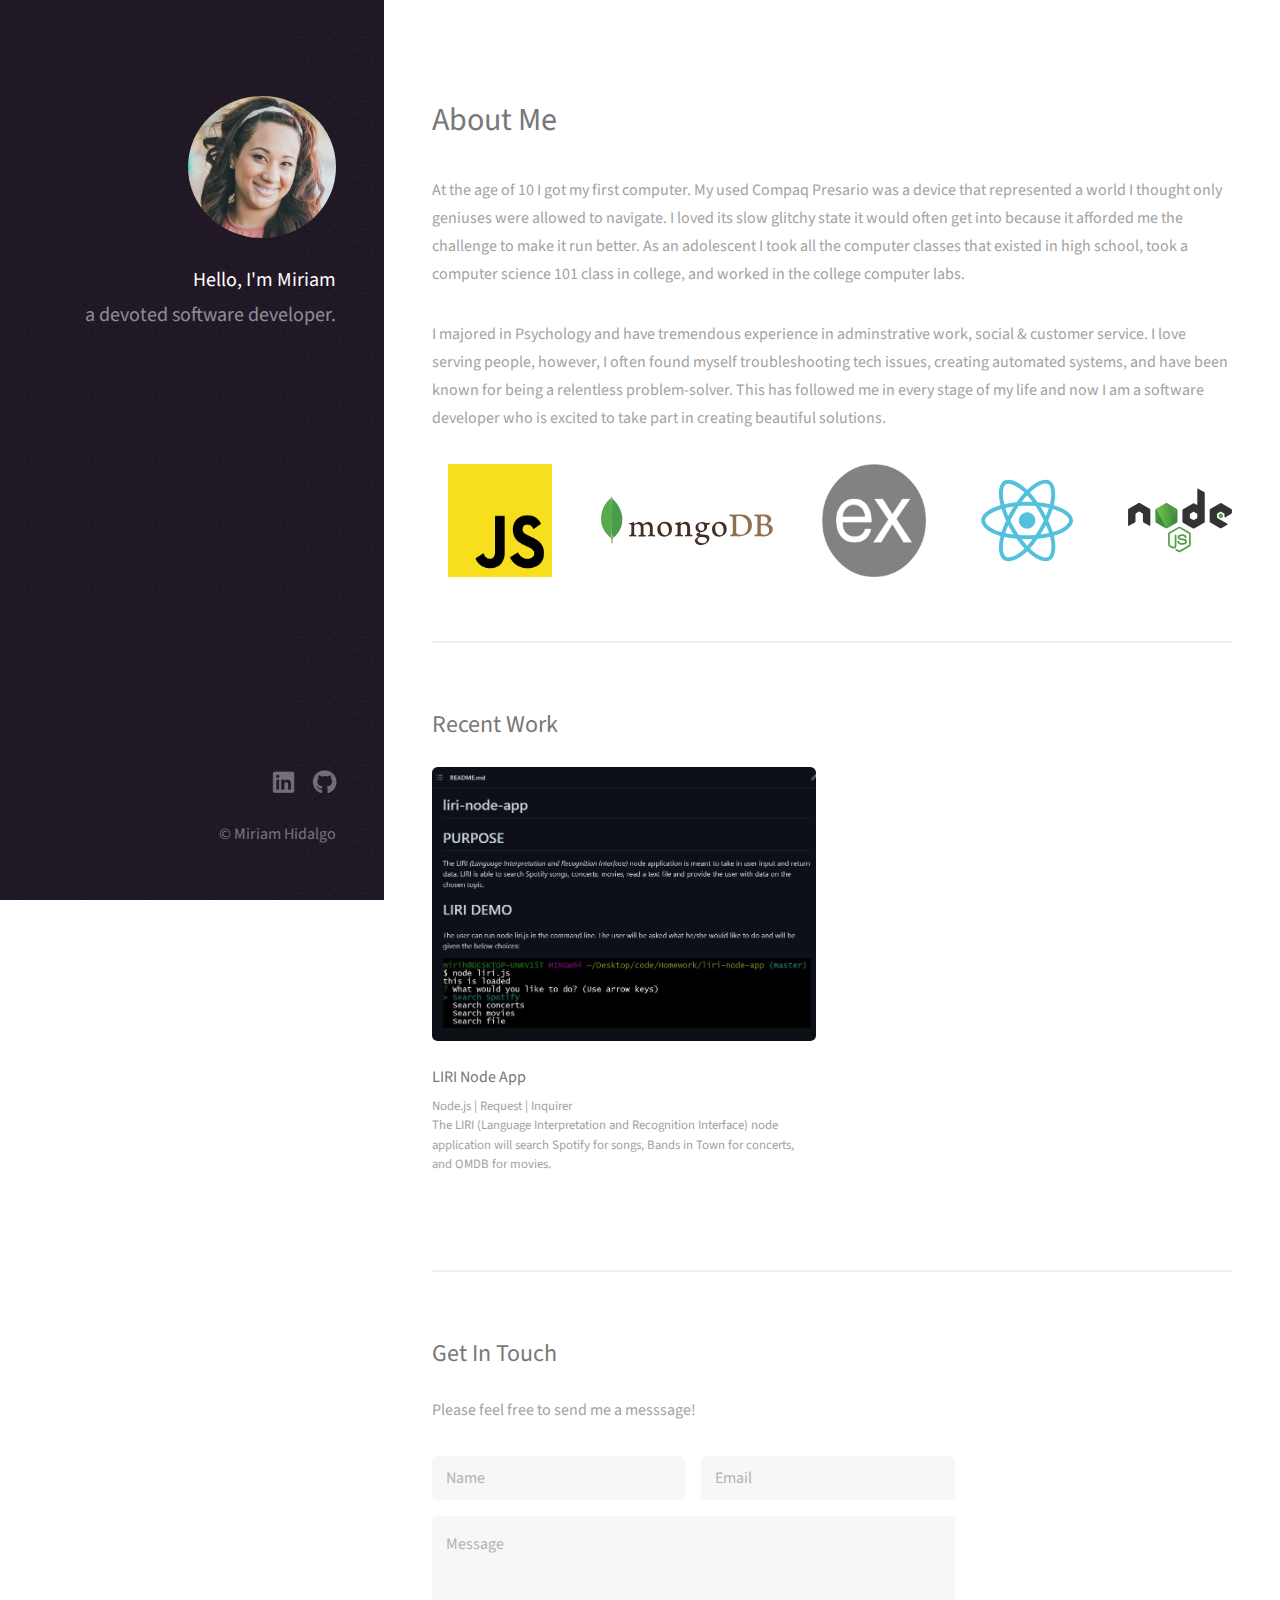
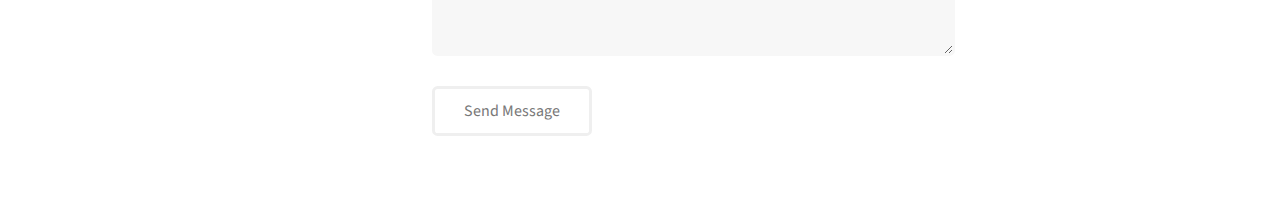
<file: index.html>
<!DOCTYPE html>
<html>
  <head>
    <title>Miriam Hidalgo</title>
    <meta charset="utf-8" />
    <meta
      name="viewport"
      content="width=device-width, initial-scale=1, user-scalable=no"
    />
    <link rel="stylesheet" href="assets/css/main.css" />
    <link
      rel="apple-touch-icon"
      sizes="180x180"
      href="/favicon_io/apple-touch-icon.png"
    />
    <link
      rel="icon"
      type="image/png"
      sizes="32x32"
      href="/favicon_io/favicon-32x32.png"
    />
    <link
      rel="icon"
      type="image/png"
      sizes="16x16"
      href="/favicon_io/favicon-16x16.png"
    />
    <link rel="manifest" href="/favicon_io/site.webmanifest" />
  </head>
  <body class="is-preload">
    <!-- Header -->
    <header id="header">
      <div class="inner">
        <a href="./index.html" class="image avatar"
          ><img
            src="images/Professional.jpg"
            alt="professional image of Miriam Hidalgo"
        /></a>
        <h1><strong>Hello, I'm Miriam</strong></h1>
        <h1>a devoted software developer.</h1>
      </div>
    </header>

    <!-- Main -->
    <div id="main">
      <!-- One -->
      <section id="one">
        <header class="major">
          <h2>About Me</h2>
        </header>

        <p>
          At the age of 10 I got my first computer. My used Compaq Presario was
          a device that represented a world I thought only geniuses were allowed
          to navigate. I loved its slow glitchy state it would often get into
          because it afforded me the challenge to make it run better. As an
          adolescent I took all the computer classes that existed in high
          school, took a computer science 101 class in college, and worked in
          the college computer labs.
        </p>

        <p>
          I majored in Psychology and have tremendous experience in
          adminstrative work, social & customer service. I love serving people,
          however, I often found myself troubleshooting tech issues, creating
          automated systems, and have been known for being a relentless
          problem-solver. This has followed me in every stage of my life and now
          I am a software developer who is excited to take part in creating
          beautiful solutions.
        </p>

        <ul class="logo row">
          <li class="logo-item jsIcon col-2">
            <img
              src="./images/javascript-736400_1280.png"
              alt="Javascript logo"
            />
          </li>
          <li class="logo-item mongoIcon col-3">
            <img src="./images/mongodb-seeklogo.com.svg" alt="MongoDB logo" />
          </li>
          <li class="logo-item expressIcon col-2">
            <img src="./images/express_logo.png" alt="Express logo" />
          </li>
          <li class="logo-item reactIcon col-2">
            <img src="./images/react-seeklogo.com.svg" alt="React logo" />
          </li>
          <li class="logo-item nodeIcon col-2">
            <img src="./images/nodejs-seeklogo.com.svg" alt="Node js logo" />
          </li>
        </ul>

        <!-- <ul class="actions">
							<li><a href="#" class="button">Learn More</a></li>
						</ul> -->
      </section>

      <!-- Two -->
      <section id="two">
        <h2>Recent Work</h2>
        <!-- maintenance sign -->
        <!-- <div class="maintenance">
          <img
            class="maintenance--item"
            src="./images/icons8-engineering-64.png"
            alt="maintenance gear image"
          />
          <h1 class="maintenance--item">Under Maintenance</h1>
        </div> -->

        <div class="row">
          <!-- ecommerce-site -->
          <!-- <article class="col-6 col-12-xsmall work-item">
            <a
              href="https://ecommerce-customer-site.herokuapp.com/"
              target="_blank"
              class="image fit thumb"
              ><img
                src="images/thumbs/01-eCommerce-Site.jpg"
                alt="eCommerce web app"
            /></a>
            <a
              href="https://ecommerce-customer-site.herokuapp.com/"
              target="_blank"
            >
              <h3>eCommerce Site</h3>
            </a>
            <p>React.js | Bootstrap | Node.js | Server.js</p>
            <p>
              React application displaying Login, Dashboard, Customers, and
              Shopping Cart components
            </p>
          </article> -->

          <!-- cNet Scraper -->
          <!-- <article class="col-6 col-12-xsmall work-item">
            <a
              href="https://shielded-cliffs-45545.herokuapp.com/"
              target="_blank"
              class="image fit thumb"
              ><img
                src="images/thumbs/02-cNet-Scraper.jpg"
                alt="cNet Scraper web app"
            /></a>
            <a
              href="https://shielded-cliffs-45545.herokuapp.com/"
              target="_blank"
            >
              <h3>cNet Scraper</h3>
            </a>
            <p>
              HTML | CSS | Bootstrap | jQuery | Express |Mongoose | Cheerio |
              axios
            </p>
            <p>
              An application that lets users view and leave comments on the
              latest news scraped from cnet.com.
            </p>
          </article> -->

          <!-- liri-node-app -->
          <article class="col-6 col-12-xsmall work-item">
            <a
              href="https://github.com/miriam-hidalgo/liri-node-app"
              target="_blank"
              class="image fit thumb"
              ><img
                src="images/thumbs/05-LIRI-Node-App.jpg"
                alt="LIRI Node App"
            /></a>
            <a
              href="https://github.com/miriam-hidalgo/liri-node-app"
              target="_blank"
            >
              <h3>LIRI Node App</h3>
            </a>
            <p>Node.js | Request | Inquirer</p>
            <p>
              The LIRI (Language Interpretation and Recognition Interface) node
              application will search Spotify for songs, Bands in Town for
              concerts, and OMDB for movies.
            </p>
          </article>

          <!-- FriendFinder -->
          <!-- <article class="col-6 col-12-xsmall work-item">
            <a
              href="https://powerful-cove-15262.herokuapp.com/"
              target="_blank"
              class="image fit thumb"
              ><img
                src="images/thumbs/03-Friend-Finder.jpg"
                alt="Friend finder web app"
            /></a>
            <a
              href="https://powerful-cove-15262.herokuapp.com/"
              target="_blank"
            >
              <h3>FriendFinder</h3>
            </a>
            <p>HTML | CSS | Bootstrap | JavaScript | Express</p>
            <p>
              A compatibility-based "FriendFinder" application or dating app.
              Users will get matched withs friends or dates.
            </p>
          </article> -->

          <!-- responsive-layout-01 -->
          <!-- <article class="col-6 col-12-xsmall work-item">
            <a
              href="https://miriam-hidalgo.github.io/responsive-layout-01/"
              target="_blank"
              class="image fit thumb"
              ><img
                src="images/thumbs/responsive-layout-01.jpg"
                alt="Typical wireframe webpage layout"
            /></a>
            <a
              href="https://miriam-hidalgo.github.io/responsive-layout-01/"
              target="_blank"
            >
              <h3>Responsive Layout 01</h3>
            </a>
            <p>HTML | CSS | Media Queries</p>
            <p>
              Used a challenge Figma file to create landing page that delivers a
              mobile, tablet, desktop responsive design. Mobile first design
              that uses media queries for tablet & desktop.
            </p>
          </article> -->

          <!-- responsive-layout-02 -->
          <!-- <article class="col-6 col-12-xsmall work-item">
            <a
              href="https://miriam-hidalgo.github.io/responsive-layout-02/"
              target="_blank"
              class="image fit thumb"
              ><img
                src="images/thumbs/responsive-layout-02.jpg"
                alt="Typical wireframe webpage layout"
            /></a>
            <a
              href="https://miriam-hidalgo.github.io/responsive-layout-02/"
              target="_blank"
            >
              <h3>Responsive Layout 02</h3>
            </a>
            <p>HTML | CSS | Media Queries</p>
            <p>
              Landing page delivering a mobile, tablet, desktop responsive
              design. Mobile first design that uses media queries for tablet &
              desktop.
            </p>
          </article> -->

          <!-- Giftastic -->
          <!-- <article class="col-6 col-12-xsmall work-item">
            <a
              href="https://miriam-hidalgo.github.io/GifTastic/"
              target="_blank"
              class="image fit thumb"
              ><img
                src="images/thumbs/06-GifTastic.jpg"
                alt="GifTastic web app"
            /></a>
            <a
              href="https://miriam-hidalgo.github.io/GifTastic/"
              target="_blank"
            >
              <h3>GifTastic</h3>
            </a>
            <p>HTML | CSS | JavaScript | Giphy API | JSON</p>
            <p>
              An application that allows user to click on button(s) that display
              gifs from the GIPHY API.
            </p>
          </article> -->

          <!-- Crystal Collector unit-4-game -->
          <!-- <article class="col-6 col-12-xsmall work-item">
            <a
              href="https://miriam-hidalgo.github.io/unit-4-game/"
              target="_blank"
              class="image fit thumb"
              ><img
                src="images/thumbs/07-Crystal-Game.jpg"
                alt="Crystal Collector Game"
            /></a>
            <a
              href="https://miriam-hidalgo.github.io/unit-4-game/"
              target="_blank"
            >
              <h3>Crystal Collector Game</h3>
            </a>
            <p>HTML | CSS | JavaScript</p>
            <p>
              A game application in which the player wins if their total score
              matches the random number displayed at the beginning of the game.
            </p>
          </article> -->

          <!-- Psychic-Game -->
          <!-- <article class="col-6 col-12-xsmall work-item">
            <a
              href="https://miriam-hidalgo.github.io/Psychic-Game/"
              target="_blank"
              class="image fit thumb"
              ><img src="images/thumbs/08-Psychic-Game.jpg" alt="Psychic game"
            /></a>
            <a
              href="https://miriam-hidalgo.github.io/Psychic-Game/"
              target="_blank"
            >
              <h3>Psychic Game</h3>
            </a>
            <p>HTML | CSS | JavaScript</p>
            <p>
              A game application that randomly picks a letter, and the user has
              to guess which letter the application chose.
            </p>
          </article> -->

          <!-- TriviaGame -->
          <!-- <article class="col-6 col-12-xsmall work-item">
            <a
              href="https://miriam-hidalgo.github.io/TriviaGame/"
              target="_blank"
              class="image fit thumb"
              ><img src="images/thumbs/09-Trivia-Game.jpg" alt="Trivia game"
            /></a>
            <a
              href="https://miriam-hidalgo.github.io/TriviaGame/"
              target="_blank"
            >
              <h3>Trivia Game</h3>
            </a>
            <p>HTML | CSS | jQuery</p>
            <p>jQuery application trivia form with multiple choice options.</p>
          </article> -->

          <!-- Wireframe -->
          <!-- <article class="col-6 col-12-xsmall work-item">
            <a
              href="https://miriam-hidalgo.github.io/HW-Wireframe/"
              target="_blank"
              class="image fit thumb"
              ><img
                src="images/thumbs/10-Project-Wireframe.jpg"
                alt="Typical wireframe webpage layout"
            /></a>
            <a
              href="https://miriam-hidalgo.github.io/HW-Wireframe/"
              target="_blank"
            >
              <h3>Wireframe</h3>
            </a>
            <p>HTML | CSS</p>
            <p>
              Wireframe structure indicating where popular HTML tags are
              commonly layed out.
            </p>
          </article> -->

          <!-- burger -->
          <!-- <article class="col-6 col-12-xsmall work-item">
            <a
              href="https://miriam-hidalgo.github.io/burger/"
              target="_blank"
              class="image fit thumb"
              ><img src="images/thumbs/" alt="Burger web app"
            /></a>
            <a href="https://miriam-hidalgo.github.io/burger/" target="_blank">
              <h3>Burger</h3>
            </a>
            <p>HTML | CSS | Node.js | Handlebars.js | Express | MySQL</p>
            <p>
              Restaurant web application that lets users input the names of
              burgers they'd like to eat and interactively devour by clicking
              ‘Devour it!’ button.
            </p>
          </article> -->

          <!-- ****TEMPLATE****
          <article class="col-6 col-12-xsmall work-item">
            <a
              href="https://miriam-hidalgo.github.io/HW-Wireframe/"
              target="_blank"
              class="image fit thumb"
              ><img
                src="images/thumbs/10-Project-Wireframe.jpg"
                alt="Typical wireframe webpage layout"
            /></a>
            <a
              href="https://miriam-hidalgo.github.io/HW-Wireframe/"
              target="_blank"
            >
              <h3>Wireframe</h3>
            </a>
            <p>HTML | CSS</p>
            <p>
              Wireframe structure indicating where popular HTML tags are
              commonly layed out.
            </p>
          </article> -->

          <!-- <article class="col-6 col-12-xsmall work-item">
            <a href="images/fulls/06.jpg" class="image fit thumb"
              ><img src="images/thumbs/06.jpg" alt=""
            /></a>
            <h3>Risus ornare lacinia</h3>
            <p>Lorem ipsum dolor sit amet nisl sed nullam feugiat.</p>
          </article> -->
        </div>
        <!-- <ul class="actions">
							<li><a href="#" class="button">Full Portfolio</a></li>
						</ul> -->
      </section>

      <!-- Three -->
      <section id="three">
        <h2>Get In Touch</h2>
        <p>Please feel free to send me a messsage!</p>
        <div class="row">
          <div class="col-8 col-12-small">
            <form
              action="https://formsubmit.co/4f9e91b4c243d4fcbd17269c169abef1"
              method="POST"
            >
              <!-- Honeypot -->
              <input type="text" name="_honey" style="display: none" />

              <!-- Success Page -->
              <input
                type="hidden"
                name="_next"
                value="https://miriamhidalgo.dev/success.html"
              />

              <div class="row gtr-uniform gtr-50">
                <div class="col-6 col-12-xsmall">
                  <input
                    type="text"
                    name="name"
                    id="name"
                    placeholder="Name"
                    required
                  />
                </div>
                <div class="col-6 col-12-xsmall">
                  <input
                    type="email"
                    name="email"
                    id="email"
                    placeholder="Email"
                    required
                  />
                </div>
                <div class="col-12">
                  <textarea
                    name="message"
                    id="message"
                    placeholder="Message"
                    rows="4"
                    required
                  ></textarea>
                </div>
              </div>
              <div class="actions">
                <input type="submit" value="Send Message" />
              </div>
            </form>
          </div>
          <!-- <div class="col-4 col-12-small">
								<ul class="labeled-icons">
									<li>
										<h3 class="icon solid fa-home"><span class="label">Address</span></h3>
										1234 Somewhere Rd.<br />
										Nashville, TN 00000<br />
										United States
									</li>
									<li>
										<h3 class="icon solid fa-mobile-alt"><span class="label">Phone</span></h3>
										000-000-0000
									</li>
									<li>
										<h3 class="icon solid fa-envelope"><span class="label">Email</span></h3>
										<a href="#">hello@untitled.tld</a>
									</li>
								</ul>
							</div> -->
        </div>
      </section>
    </div>

    <!-- Footer -->
    <footer id="footer">
      <div class="inner">
        <ul class="icons">
          <li>
            <a
              href="https://www.linkedin.com/in/miriam-hidalgo/"
              target="_blank"
              class="icon brands fa-linkedin"
              ><span class="label">LinkedIn</span></a
            >
          </li>
          <li>
            <a
              href="https://github.com/miriam-hidalgo"
              target="_blank"
              class="icon brands fa-github"
              ><span class="label">Github</span></a
            >
          </li>
          <!-- <li><a href="#" class="icon solid fa-envelope"><span class="label">Email</span></a></li> -->
        </ul>
        <ul class="copyright">
          <li>&copy; Miriam Hidalgo</li>
        </ul>
      </div>
    </footer>

    <!-- Scripts -->
    <script src="assets/js/jquery.min.js"></script>
    <script src="assets/js/jquery.poptrox.min.js"></script>
    <script src="assets/js/browser.min.js"></script>
    <script src="assets/js/breakpoints.min.js"></script>
    <script src="assets/js/util.js"></script>
    <script src="assets/js/main.js"></script>
  </body>
</html>
</file>
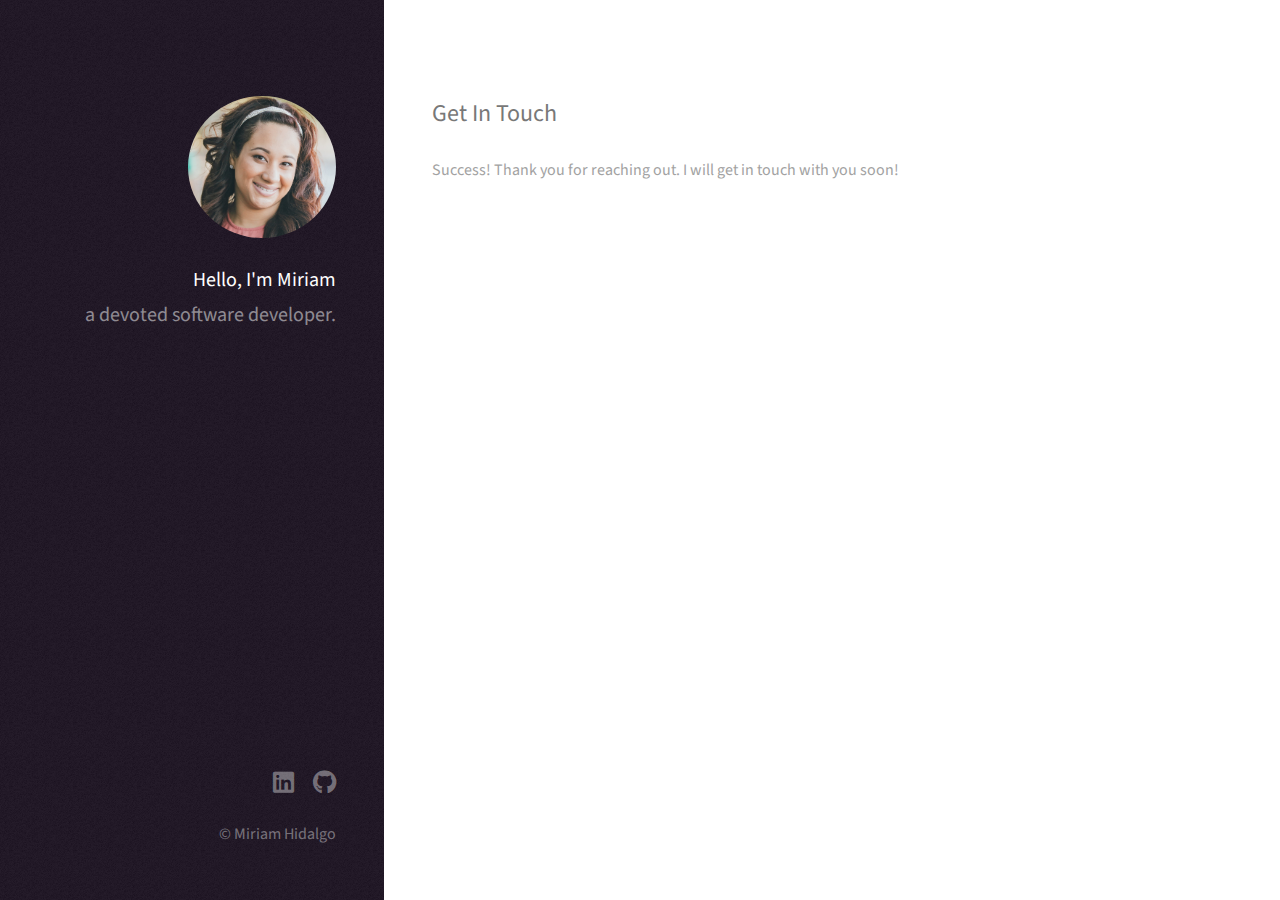
<file: success.html>
<!DOCTYPE html>
<html>
  <head>
    <title>Miriam Hidalgo</title>
    <meta charset="utf-8" />
    <meta
      name="viewport"
      content="width=device-width, initial-scale=1, user-scalable=no"
    />
    <link rel="stylesheet" href="assets/css/main.css" />
    <link
      rel="apple-touch-icon"
      sizes="180x180"
      href="/favicon_io/apple-touch-icon.png"
    />
    <link
      rel="icon"
      type="image/png"
      sizes="32x32"
      href="/favicon_io/favicon-32x32.png"
    />
    <link
      rel="icon"
      type="image/png"
      sizes="16x16"
      href="/favicon_io/favicon-16x16.png"
    />
    <link rel="manifest" href="/favicon_io/site.webmanifest" />
  </head>
  <body class="is-preload">
    <!-- Header -->
    <header id="header">
      <div class="inner">
        <a href="./index.html" class="image avatar"
          ><img
            src="images/Professional.jpg"
            alt="professional image of Miriam Hidalgo"
        /></a>
        <h1><strong>Hello, I'm Miriam</strong></h1>
        <h1>a devoted software developer.</h1>
      </div>
    </header>

    <!-- Main -->
    <div id="main">
      <!-- Three -->
      <section id="three">
        <h2>Get In Touch</h2>
        <p>
          Success! Thank you for reaching out. I will get in touch with you
          soon!
        </p>
      </section>
    </div>

    <!-- Footer -->
    <footer id="footer">
      <div class="inner">
        <ul class="icons">
          <li>
            <a
              href="https://www.linkedin.com/in/miriam-hidalgo/"
              target="_blank"
              class="icon brands fa-linkedin"
              ><span class="label">LinkedIn</span></a
            >
          </li>
          <li>
            <a
              href="https://github.com/miriam-hidalgo"
              target="_blank"
              class="icon brands fa-github"
              ><span class="label">Github</span></a
            >
          </li>
          <!-- <li><a href="#" class="icon solid fa-envelope"><span class="label">Email</span></a></li> -->
        </ul>
        <ul class="copyright">
          <li>&copy; Miriam Hidalgo</li>
        </ul>
      </div>
    </footer>

    <!-- Scripts -->
    <script src="assets/js/jquery.min.js"></script>
    <script src="assets/js/jquery.poptrox.min.js"></script>
    <script src="assets/js/browser.min.js"></script>
    <script src="assets/js/breakpoints.min.js"></script>
    <script src="assets/js/util.js"></script>
    <script src="assets/js/main.js"></script>
  </body>
</html>
</file>
<file: assets/css/main.css>
@import url("fontawesome-all.min.css");
@import url("https://fonts.googleapis.com/css?family=Source+Sans+Pro:400,400italic");

/*
	Strata by HTML5 UP
	html5up.net | @ajlkn
	Free for personal and commercial use under the CCA 3.0 license (html5up.net/license)
*/

html,
body,
div,
span,
applet,
object,
iframe,
h1,
h2,
h3,
h4,
h5,
h6,
p,
blockquote,
pre,
a,
abbr,
acronym,
address,
big,
cite,
code,
del,
dfn,
em,
img,
ins,
kbd,
q,
s,
samp,
small,
strike,
strong,
sub,
sup,
tt,
var,
b,
u,
i,
center,
dl,
dt,
dd,
ol,
ul,
li,
fieldset,
form,
label,
legend,
table,
caption,
tbody,
tfoot,
thead,
tr,
th,
td,
article,
aside,
canvas,
details,
embed,
figure,
figcaption,
footer,
header,
hgroup,
menu,
nav,
output,
ruby,
section,
summary,
time,
mark,
audio,
video {
  margin: 0;
  padding: 0;
  border: 0;
  font-size: 100%;
  font: inherit;
  vertical-align: baseline;
}

article,
aside,
details,
figcaption,
figure,
footer,
header,
hgroup,
menu,
nav,
section {
  display: block;
}

body {
  line-height: 1;
}

ol,
ul {
  list-style: none;
}

blockquote,
q {
  quotes: none;
}

blockquote:before,
blockquote:after,
q:before,
q:after {
  content: "";
  content: none;
}

table {
  border-collapse: collapse;
  border-spacing: 0;
}

body {
  -webkit-text-size-adjust: none;
}

mark {
  background-color: transparent;
  color: inherit;
}

input::-moz-focus-inner {
  border: 0;
  padding: 0;
}

input,
select,
textarea {
  -moz-appearance: none;
  -webkit-appearance: none;
  -ms-appearance: none;
  appearance: none;
}

/* Basic */

html {
  box-sizing: border-box;
}

*,
*:before,
*:after {
  box-sizing: inherit;
}

body {
  background: #fff;
}

body.is-preload *,
body.is-preload *:before,
body.is-preload *:after {
  -moz-animation: none !important;
  -webkit-animation: none !important;
  -ms-animation: none !important;
  animation: none !important;
  -moz-transition: none !important;
  -webkit-transition: none !important;
  -ms-transition: none !important;
  transition: none !important;
}

body,
input,
select,
textarea {
  color: #a2a2a2;
  font-family: "Source Sans Pro", Helvetica, sans-serif;
  font-size: 16pt;
  font-weight: 400;
  line-height: 1.75em;
}

a {
  -moz-transition: color 0.2s ease-in-out, border-color 0.2s ease-in-out;
  -webkit-transition: color 0.2s ease-in-out, border-color 0.2s ease-in-out;
  -ms-transition: color 0.2s ease-in-out, border-color 0.2s ease-in-out;
  transition: color 0.2s ease-in-out, border-color 0.2s ease-in-out;
  border-bottom: dotted 1px;
  color: #49bf9d;
  text-decoration: none;
}

a:hover {
  border-bottom-color: transparent;
  color: #49bf9d !important;
  text-decoration: none;
}

strong,
b {
  color: #787878;
  font-weight: 400;
}

em,
i {
  font-style: italic;
}

p {
  margin: 0 0 2em 0;
}

h1,
h2,
h3,
h4,
h5,
h6 {
  color: #787878;
  font-weight: 400;
  line-height: 1em;
  margin: 0 0 1em 0;
}

h1 a,
h2 a,
h3 a,
h4 a,
h5 a,
h6 a {
  color: inherit;
  text-decoration: none;
}

h1 {
  font-size: 2em;
  line-height: 1.5em;
}

h2 {
  font-size: 1.5em;
  line-height: 1.5em;
}

h3 {
  font-size: 1.25em;
  line-height: 1.5em;
}

h4 {
  font-size: 1.1em;
  line-height: 1.5em;
}

h5 {
  font-size: 0.9em;
  line-height: 1.5em;
}

h6 {
  font-size: 0.7em;
  line-height: 1.5em;
}

.maintenance {
  display: flex;
  justify-content: center;
  align-items: center;
}

.maintenance--item {
  font-size: 2rem;
  margin-left: 0.5em;
  margin-bottom: 0;
}

sub {
  font-size: 0.8em;
  position: relative;
  top: 0.5em;
}

sup {
  font-size: 0.8em;
  position: relative;
  top: -0.5em;
}

hr {
  border: 0;
  border-bottom: solid 2px #efefef;
  margin: 2em 0;
}

hr.major {
  margin: 3em 0;
}

blockquote {
  border-left: solid 6px #efefef;
  font-style: italic;
  margin: 0 0 2em 0;
  padding: 0.5em 0 0.5em 1.5em;
}

code {
  background: #f7f7f7;
  border-radius: 0.35em;
  border: solid 2px #efefef;
  font-family: "Courier New", monospace;
  font-size: 0.9em;
  margin: 0 0.25em;
  padding: 0.25em 0.65em;
}

pre {
  -webkit-overflow-scrolling: touch;
  font-family: "Courier New", monospace;
  font-size: 0.9em;
  margin: 0 0 2em 0;
}

pre code {
  display: block;
  line-height: 1.75em;
  padding: 1em 1.5em;
  overflow-x: auto;
}

.align-left {
  text-align: left;
}

.align-center {
  text-align: center;
}

.align-right {
  text-align: right;
}

/* Container */

.container {
  margin: 0 auto;
  max-width: calc(100% - 4em);
  width: 100%;
}

.container.xsmall {
  width: 25%;
}

.container.small {
  width: 50%;
}

.container.medium {
  width: 75%;
}

.container.large {
  width: 125%;
}

.container.xlarge {
  width: 150%;
}

.container.max {
  width: 100%;
}

@media screen and (max-width: 980px) {
  .container {
    width: 100% !important;
    max-width: 100% !important;
  }
}

@media screen and (max-width: 480px) {
  .container {
    max-width: calc(100% - 3em);
  }
}

/* Row */

.row {
  display: flex;
  flex-wrap: wrap;
  box-sizing: border-box;
  align-items: stretch;
}

.row > * {
  box-sizing: border-box;
}

.row.gtr-uniform > * > :last-child {
  margin-bottom: 0;
}

.row.aln-left {
  justify-content: flex-start;
}

.row.aln-center {
  justify-content: center;
}

.row.aln-right {
  justify-content: flex-end;
}

.row.aln-top {
  align-items: flex-start;
}

.row.aln-middle {
  align-items: center;
}

.row.aln-bottom {
  align-items: flex-end;
}

.row > .imp {
  order: -1;
}

.row > .col-1 {
  width: 8.33333%;
}

.row > .off-1 {
  margin-left: 8.33333%;
}

.row > .col-2 {
  width: 16.66667%;
}

.row > .off-2 {
  margin-left: 16.66667%;
}

.row > .col-3 {
  width: 25%;
}

.row > .off-3 {
  margin-left: 25%;
}

.row > .col-4 {
  width: 33.33333%;
}

.row > .off-4 {
  margin-left: 33.33333%;
}

.row > .col-5 {
  width: 41.66667%;
}

.row > .off-5 {
  margin-left: 41.66667%;
}

.row > .col-6 {
  width: 50%;
}

.row > .off-6 {
  margin-left: 50%;
}

.row > .col-7 {
  width: 58.33333%;
}

.row > .off-7 {
  margin-left: 58.33333%;
}

.row > .col-8 {
  width: 66.66667%;
}

.row > .off-8 {
  margin-left: 66.66667%;
}

.row > .col-9 {
  width: 75%;
}

.row > .off-9 {
  margin-left: 75%;
}

.row > .col-10 {
  width: 83.33333%;
}

.row > .off-10 {
  margin-left: 83.33333%;
}

.row > .col-11 {
  width: 91.66667%;
}

.row > .off-11 {
  margin-left: 91.66667%;
}

.row > .col-12 {
  width: 100%;
}

.row > .off-12 {
  margin-left: 100%;
}

.row.gtr-0 {
  margin-top: 0;
  margin-left: 0em;
}

.row.gtr-0 > * {
  padding: 0 0 0 0em;
}

.row.gtr-0.gtr-uniform {
  margin-top: 0em;
}

.row.gtr-0.gtr-uniform > * {
  padding-top: 0em;
}

.row.gtr-25 {
  margin-top: 0;
  margin-left: -0.625em;
}

.row.gtr-25 > * {
  padding: 0 0 0 0.625em;
}

.row.gtr-25.gtr-uniform {
  margin-top: -0.625em;
}

.row.gtr-25.gtr-uniform > * {
  padding-top: 0.625em;
}

.row.gtr-50 {
  margin-top: 0;
  margin-left: -1.25em;
}

.row.gtr-50 > * {
  padding: 0 0 0 1.25em;
}

.row.gtr-50.gtr-uniform {
  margin-top: -1.25em;
}

.row.gtr-50.gtr-uniform > * {
  padding-top: 1.25em;
}

.row {
  margin-top: 0;
  margin-left: -2.5em;
}

.row > * {
  padding: 0 0 0 2.5em;
}

.row.gtr-uniform {
  margin-top: -2.5em;
}

.row.gtr-uniform > * {
  padding-top: 2.5em;
}

.row.gtr-150 {
  margin-top: 0;
  margin-left: -3.75em;
}

.row.gtr-150 > * {
  padding: 0 0 0 3.75em;
}

.row.gtr-150.gtr-uniform {
  margin-top: -3.75em;
}

.row.gtr-150.gtr-uniform > * {
  padding-top: 3.75em;
}

.row.gtr-200 {
  margin-top: 0;
  margin-left: -5em;
}

.row.gtr-200 > * {
  padding: 0 0 0 5em;
}

.row.gtr-200.gtr-uniform {
  margin-top: -5em;
}

.row.gtr-200.gtr-uniform > * {
  padding-top: 5em;
}

@media screen and (max-width: 1800px) {
  .row {
    display: flex;
    flex-wrap: wrap;
    box-sizing: border-box;
    align-items: stretch;
  }

  .row > * {
    box-sizing: border-box;
  }

  .row.gtr-uniform > * > :last-child {
    margin-bottom: 0;
  }

  .row.aln-left {
    justify-content: flex-start;
  }

  .row.aln-center {
    justify-content: center;
  }

  .row.aln-right {
    justify-content: flex-end;
  }

  .row.aln-top {
    align-items: flex-start;
  }

  .row.aln-middle {
    align-items: center;
  }

  .row.aln-bottom {
    align-items: flex-end;
  }

  .row > .imp-xlarge {
    order: -1;
  }

  .row > .col-1-xlarge {
    width: 8.33333%;
  }

  .row > .off-1-xlarge {
    margin-left: 8.33333%;
  }

  .row > .col-2-xlarge {
    width: 16.66667%;
  }

  .row > .off-2-xlarge {
    margin-left: 16.66667%;
  }

  .row > .col-3-xlarge {
    width: 25%;
  }

  .row > .off-3-xlarge {
    margin-left: 25%;
  }

  .row > .col-4-xlarge {
    width: 33.33333%;
  }

  .row > .off-4-xlarge {
    margin-left: 33.33333%;
  }

  .row > .col-5-xlarge {
    width: 41.66667%;
  }

  .row > .off-5-xlarge {
    margin-left: 41.66667%;
  }

  .row > .col-6-xlarge {
    width: 50%;
  }

  .row > .off-6-xlarge {
    margin-left: 50%;
  }

  .row > .col-7-xlarge {
    width: 58.33333%;
  }

  .row > .off-7-xlarge {
    margin-left: 58.33333%;
  }

  .row > .col-8-xlarge {
    width: 66.66667%;
  }

  .row > .off-8-xlarge {
    margin-left: 66.66667%;
  }

  .row > .col-9-xlarge {
    width: 75%;
  }

  .row > .off-9-xlarge {
    margin-left: 75%;
  }

  .row > .col-10-xlarge {
    width: 83.33333%;
  }

  .row > .off-10-xlarge {
    margin-left: 83.33333%;
  }

  .row > .col-11-xlarge {
    width: 91.66667%;
  }

  .row > .off-11-xlarge {
    margin-left: 91.66667%;
  }

  .row > .col-12-xlarge {
    width: 100%;
  }

  .row > .off-12-xlarge {
    margin-left: 100%;
  }

  .row.gtr-0 {
    margin-top: 0;
    margin-left: 0em;
  }

  .row.gtr-0 > * {
    padding: 0 0 0 0em;
  }

  .row.gtr-0.gtr-uniform {
    margin-top: 0em;
  }

  .row.gtr-0.gtr-uniform > * {
    padding-top: 0em;
  }

  .row.gtr-25 {
    margin-top: 0;
    margin-left: -0.625em;
  }

  .row.gtr-25 > * {
    padding: 0 0 0 0.625em;
  }

  .row.gtr-25.gtr-uniform {
    margin-top: -0.625em;
  }

  .row.gtr-25.gtr-uniform > * {
    padding-top: 0.625em;
  }

  .row.gtr-50 {
    margin-top: 0;
    margin-left: -1.25em;
  }

  .row.gtr-50 > * {
    padding: 0 0 0 1.25em;
  }

  .row.gtr-50.gtr-uniform {
    margin-top: -1.25em;
  }

  .row.gtr-50.gtr-uniform > * {
    padding-top: 1.25em;
  }

  .row {
    margin-top: 0;
    margin-left: -2.5em;
  }

  .row > * {
    padding: 0 0 0 2.5em;
  }

  .row.gtr-uniform {
    margin-top: -2.5em;
  }

  .row.gtr-uniform > * {
    padding-top: 2.5em;
  }

  .row.gtr-150 {
    margin-top: 0;
    margin-left: -3.75em;
  }

  .row.gtr-150 > * {
    padding: 0 0 0 3.75em;
  }

  .row.gtr-150.gtr-uniform {
    margin-top: -3.75em;
  }

  .row.gtr-150.gtr-uniform > * {
    padding-top: 3.75em;
  }

  .row.gtr-200 {
    margin-top: 0;
    margin-left: -5em;
  }

  .row.gtr-200 > * {
    padding: 0 0 0 5em;
  }

  .row.gtr-200.gtr-uniform {
    margin-top: -5em;
  }

  .row.gtr-200.gtr-uniform > * {
    padding-top: 5em;
  }
}

@media screen and (max-width: 1280px) {
  .row {
    display: flex;
    flex-wrap: wrap;
    box-sizing: border-box;
    align-items: stretch;
  }

  .row > * {
    box-sizing: border-box;
  }

  .row.gtr-uniform > * > :last-child {
    margin-bottom: 0;
  }

  .row.aln-left {
    justify-content: flex-start;
  }

  .row.aln-center {
    justify-content: center;
  }

  .row.aln-right {
    justify-content: flex-end;
  }

  .row.aln-top {
    align-items: flex-start;
  }

  .row.aln-middle {
    align-items: center;
  }

  .row.aln-bottom {
    align-items: flex-end;
  }

  .row > .imp-large {
    order: -1;
  }

  .row > .col-1-large {
    width: 8.33333%;
  }

  .row > .off-1-large {
    margin-left: 8.33333%;
  }

  .row > .col-2-large {
    width: 16.66667%;
  }

  .row > .off-2-large {
    margin-left: 16.66667%;
  }

  .row > .col-3-large {
    width: 25%;
  }

  .row > .off-3-large {
    margin-left: 25%;
  }

  .row > .col-4-large {
    width: 33.33333%;
  }

  .row > .off-4-large {
    margin-left: 33.33333%;
  }

  .row > .col-5-large {
    width: 41.66667%;
  }

  .row > .off-5-large {
    margin-left: 41.66667%;
  }

  .row > .col-6-large {
    width: 50%;
  }

  .row > .off-6-large {
    margin-left: 50%;
  }

  .row > .col-7-large {
    width: 58.33333%;
  }

  .row > .off-7-large {
    margin-left: 58.33333%;
  }

  .row > .col-8-large {
    width: 66.66667%;
  }

  .row > .off-8-large {
    margin-left: 66.66667%;
  }

  .row > .col-9-large {
    width: 75%;
  }

  .row > .off-9-large {
    margin-left: 75%;
  }

  .row > .col-10-large {
    width: 83.33333%;
  }

  .row > .off-10-large {
    margin-left: 83.33333%;
  }

  .row > .col-11-large {
    width: 91.66667%;
  }

  .row > .off-11-large {
    margin-left: 91.66667%;
  }

  .row > .col-12-large {
    width: 100%;
  }

  .row > .off-12-large {
    margin-left: 100%;
  }

  .row.gtr-0 {
    margin-top: 0;
    margin-left: 0em;
  }

  .row.gtr-0 > * {
    padding: 0 0 0 0em;
  }

  .row.gtr-0.gtr-uniform {
    margin-top: 0em;
  }

  .row.gtr-0.gtr-uniform > * {
    padding-top: 0em;
  }

  .row.gtr-25 {
    margin-top: 0;
    margin-left: -0.5em;
  }

  .row.gtr-25 > * {
    padding: 0 0 0 0.5em;
  }

  .row.gtr-25.gtr-uniform {
    margin-top: -0.5em;
  }

  .row.gtr-25.gtr-uniform > * {
    padding-top: 0.5em;
  }

  .row.gtr-50 {
    margin-top: 0;
    margin-left: -1em;
  }

  .row.gtr-50 > * {
    padding: 0 0 0 1em;
  }

  .row.gtr-50.gtr-uniform {
    margin-top: -1em;
  }

  .row.gtr-50.gtr-uniform > * {
    padding-top: 1em;
  }

  .row {
    margin-top: 0;
    margin-left: -2em;
  }

  .row > * {
    padding: 0 0 0 2em;
  }

  .row.gtr-uniform {
    margin-top: -2em;
  }

  .row.gtr-uniform > * {
    padding-top: 2em;
  }

  .row.gtr-150 {
    margin-top: 0;
    margin-left: -3em;
  }

  .row.gtr-150 > * {
    padding: 0 0 0 3em;
  }

  .row.gtr-150.gtr-uniform {
    margin-top: -3em;
  }

  .row.gtr-150.gtr-uniform > * {
    padding-top: 3em;
  }

  .row.gtr-200 {
    margin-top: 0;
    margin-left: -4em;
  }

  .row.gtr-200 > * {
    padding: 0 0 0 4em;
  }

  .row.gtr-200.gtr-uniform {
    margin-top: -4em;
  }

  .row.gtr-200.gtr-uniform > * {
    padding-top: 4em;
  }
}

@media screen and (max-width: 980px) {
  .row {
    display: flex;
    flex-wrap: wrap;
    box-sizing: border-box;
    align-items: stretch;
  }

  .row > * {
    box-sizing: border-box;
  }

  .row.gtr-uniform > * > :last-child {
    margin-bottom: 0;
  }

  .row.aln-left {
    justify-content: flex-start;
  }

  .row.aln-center {
    justify-content: center;
  }

  .row.aln-right {
    justify-content: flex-end;
  }

  .row.aln-top {
    align-items: flex-start;
  }

  .row.aln-middle {
    align-items: center;
  }

  .row.aln-bottom {
    align-items: flex-end;
  }

  .row > .imp-medium {
    order: -1;
  }

  .row > .col-1-medium {
    width: 8.33333%;
  }

  .row > .off-1-medium {
    margin-left: 8.33333%;
  }

  .row > .col-2-medium {
    width: 16.66667%;
  }

  .row > .off-2-medium {
    margin-left: 16.66667%;
  }

  .row > .col-3-medium {
    width: 25%;
  }

  .row > .off-3-medium {
    margin-left: 25%;
  }

  .row > .col-4-medium {
    width: 33.33333%;
  }

  .row > .off-4-medium {
    margin-left: 33.33333%;
  }

  .row > .col-5-medium {
    width: 41.66667%;
  }

  .row > .off-5-medium {
    margin-left: 41.66667%;
  }

  .row > .col-6-medium {
    width: 50%;
  }

  .row > .off-6-medium {
    margin-left: 50%;
  }

  .row > .col-7-medium {
    width: 58.33333%;
  }

  .row > .off-7-medium {
    margin-left: 58.33333%;
  }

  .row > .col-8-medium {
    width: 66.66667%;
  }

  .row > .off-8-medium {
    margin-left: 66.66667%;
  }

  .row > .col-9-medium {
    width: 75%;
  }

  .row > .off-9-medium {
    margin-left: 75%;
  }

  .row > .col-10-medium {
    width: 83.33333%;
  }

  .row > .off-10-medium {
    margin-left: 83.33333%;
  }

  .row > .col-11-medium {
    width: 91.66667%;
  }

  .row > .off-11-medium {
    margin-left: 91.66667%;
  }

  .row > .col-12-medium {
    width: 100%;
  }

  .row > .off-12-medium {
    margin-left: 100%;
  }

  .row.gtr-0 {
    margin-top: 0;
    margin-left: 0em;
  }

  .row.gtr-0 > * {
    padding: 0 0 0 0em;
  }

  .row.gtr-0.gtr-uniform {
    margin-top: 0em;
  }

  .row.gtr-0.gtr-uniform > * {
    padding-top: 0em;
  }

  .row.gtr-25 {
    margin-top: 0;
    margin-left: -0.5em;
  }

  .row.gtr-25 > * {
    padding: 0 0 0 0.5em;
  }

  .row.gtr-25.gtr-uniform {
    margin-top: -0.5em;
  }

  .row.gtr-25.gtr-uniform > * {
    padding-top: 0.5em;
  }

  .row.gtr-50 {
    margin-top: 0;
    margin-left: -1em;
  }

  .row.gtr-50 > * {
    padding: 0 0 0 1em;
  }

  .row.gtr-50.gtr-uniform {
    margin-top: -1em;
  }

  .row.gtr-50.gtr-uniform > * {
    padding-top: 1em;
  }

  .row {
    margin-top: 0;
    margin-left: -2em;
  }

  .row > * {
    padding: 0 0 0 2em;
  }

  .row.gtr-uniform {
    margin-top: -2em;
  }

  .row.gtr-uniform > * {
    padding-top: 2em;
  }

  .row.gtr-150 {
    margin-top: 0;
    margin-left: -3em;
  }

  .row.gtr-150 > * {
    padding: 0 0 0 3em;
  }

  .row.gtr-150.gtr-uniform {
    margin-top: -3em;
  }

  .row.gtr-150.gtr-uniform > * {
    padding-top: 3em;
  }

  .row.gtr-200 {
    margin-top: 0;
    margin-left: -4em;
  }

  .row.gtr-200 > * {
    padding: 0 0 0 4em;
  }

  .row.gtr-200.gtr-uniform {
    margin-top: -4em;
  }

  .row.gtr-200.gtr-uniform > * {
    padding-top: 4em;
  }
}

@media screen and (max-width: 736px) {
  .row {
    display: flex;
    flex-wrap: wrap;
    box-sizing: border-box;
    align-items: stretch;
  }

  .row > * {
    box-sizing: border-box;
  }

  .row.gtr-uniform > * > :last-child {
    margin-bottom: 0;
  }

  .row.aln-left {
    justify-content: flex-start;
  }

  .row.aln-center {
    justify-content: center;
  }

  .row.aln-right {
    justify-content: flex-end;
  }

  .row.aln-top {
    align-items: flex-start;
  }

  .row.aln-middle {
    align-items: center;
  }

  .row.aln-bottom {
    align-items: flex-end;
  }

  .row > .imp-small {
    order: -1;
  }

  .row > .col-1-small {
    width: 8.33333%;
  }

  .row > .off-1-small {
    margin-left: 8.33333%;
  }

  .row > .col-2-small {
    width: 16.66667%;
  }

  .row > .off-2-small {
    margin-left: 16.66667%;
  }

  .row > .col-3-small {
    width: 25%;
  }

  .row > .off-3-small {
    margin-left: 25%;
  }

  .row > .col-4-small {
    width: 33.33333%;
  }

  .row > .off-4-small {
    margin-left: 33.33333%;
  }

  .row > .col-5-small {
    width: 41.66667%;
  }

  .row > .off-5-small {
    margin-left: 41.66667%;
  }

  .row > .col-6-small {
    width: 50%;
  }

  .row > .off-6-small {
    margin-left: 50%;
  }

  .row > .col-7-small {
    width: 58.33333%;
  }

  .row > .off-7-small {
    margin-left: 58.33333%;
  }

  .row > .col-8-small {
    width: 66.66667%;
  }

  .row > .off-8-small {
    margin-left: 66.66667%;
  }

  .row > .col-9-small {
    width: 75%;
  }

  .row > .off-9-small {
    margin-left: 75%;
  }

  .row > .col-10-small {
    width: 83.33333%;
  }

  .row > .off-10-small {
    margin-left: 83.33333%;
  }

  .row > .col-11-small {
    width: 91.66667%;
  }

  .row > .off-11-small {
    margin-left: 91.66667%;
  }

  .row > .col-12-small {
    width: 100%;
  }

  .row > .off-12-small {
    margin-left: 100%;
  }

  .row.gtr-0 {
    margin-top: 0;
    margin-left: 0em;
  }

  .row.gtr-0 > * {
    padding: 0 0 0 0em;
  }

  .row.gtr-0.gtr-uniform {
    margin-top: 0em;
  }

  .row.gtr-0.gtr-uniform > * {
    padding-top: 0em;
  }

  .row.gtr-25 {
    margin-top: 0;
    margin-left: -0.375em;
  }

  .row.gtr-25 > * {
    padding: 0 0 0 0.375em;
  }

  .row.gtr-25.gtr-uniform {
    margin-top: -0.375em;
  }

  .row.gtr-25.gtr-uniform > * {
    padding-top: 0.375em;
  }

  .row.gtr-50 {
    margin-top: 0;
    margin-left: -0.75em;
  }

  .row.gtr-50 > * {
    padding: 0 0 0 0.75em;
  }

  .row.gtr-50.gtr-uniform {
    margin-top: -0.75em;
  }

  .row.gtr-50.gtr-uniform > * {
    padding-top: 0.75em;
  }

  .row {
    margin-top: 0;
    margin-left: -1.5em;
  }

  .row > * {
    padding: 0 0 0 1.5em;
  }

  .row.gtr-uniform {
    margin-top: -1.5em;
  }

  .row.gtr-uniform > * {
    padding-top: 1.5em;
  }

  .row.gtr-150 {
    margin-top: 0;
    margin-left: -2.25em;
  }

  .row.gtr-150 > * {
    padding: 0 0 0 2.25em;
  }

  .row.gtr-150.gtr-uniform {
    margin-top: -2.25em;
  }

  .row.gtr-150.gtr-uniform > * {
    padding-top: 2.25em;
  }

  .row.gtr-200 {
    margin-top: 0;
    margin-left: -3em;
  }

  .row.gtr-200 > * {
    padding: 0 0 0 3em;
  }

  .row.gtr-200.gtr-uniform {
    margin-top: -3em;
  }

  .row.gtr-200.gtr-uniform > * {
    padding-top: 3em;
  }
}

@media screen and (max-width: 480px) {
  .row {
    display: flex;
    flex-wrap: wrap;
    box-sizing: border-box;
    align-items: stretch;
  }

  .row > * {
    box-sizing: border-box;
  }

  .row.gtr-uniform > * > :last-child {
    margin-bottom: 0;
  }

  .row.aln-left {
    justify-content: flex-start;
  }

  .row.aln-center {
    justify-content: center;
  }

  .row.aln-right {
    justify-content: flex-end;
  }

  .row.aln-top {
    align-items: flex-start;
  }

  .row.aln-middle {
    align-items: center;
  }

  .row.aln-bottom {
    align-items: flex-end;
  }

  .row > .imp-xsmall {
    order: -1;
  }

  .row > .col-1-xsmall {
    width: 8.33333%;
  }

  .row > .off-1-xsmall {
    margin-left: 8.33333%;
  }

  .row > .col-2-xsmall {
    width: 16.66667%;
  }

  .row > .off-2-xsmall {
    margin-left: 16.66667%;
  }

  .row > .col-3-xsmall {
    width: 25%;
  }

  .row > .off-3-xsmall {
    margin-left: 25%;
  }

  .row > .col-4-xsmall {
    width: 33.33333%;
  }

  .row > .off-4-xsmall {
    margin-left: 33.33333%;
  }

  .row > .col-5-xsmall {
    width: 41.66667%;
  }

  .row > .off-5-xsmall {
    margin-left: 41.66667%;
  }

  .row > .col-6-xsmall {
    width: 50%;
  }

  .row > .off-6-xsmall {
    margin-left: 50%;
  }

  .row > .col-7-xsmall {
    width: 58.33333%;
  }

  .row > .off-7-xsmall {
    margin-left: 58.33333%;
  }

  .row > .col-8-xsmall {
    width: 66.66667%;
  }

  .row > .off-8-xsmall {
    margin-left: 66.66667%;
  }

  .row > .col-9-xsmall {
    width: 75%;
  }

  .row > .off-9-xsmall {
    margin-left: 75%;
  }

  .row > .col-10-xsmall {
    width: 83.33333%;
  }

  .row > .off-10-xsmall {
    margin-left: 83.33333%;
  }

  .row > .col-11-xsmall {
    width: 91.66667%;
  }

  .row > .off-11-xsmall {
    margin-left: 91.66667%;
  }

  .row > .col-12-xsmall {
    width: 100%;
  }

  .row > .off-12-xsmall {
    margin-left: 100%;
  }

  .row.gtr-0 {
    margin-top: 0;
    margin-left: 0em;
  }

  .row.gtr-0 > * {
    padding: 0 0 0 0em;
  }

  .row.gtr-0.gtr-uniform {
    margin-top: 0em;
  }

  .row.gtr-0.gtr-uniform > * {
    padding-top: 0em;
  }

  .row.gtr-25 {
    margin-top: 0;
    margin-left: -0.375em;
  }

  .row.gtr-25 > * {
    padding: 0 0 0 0.375em;
  }

  .row.gtr-25.gtr-uniform {
    margin-top: -0.375em;
  }

  .row.gtr-25.gtr-uniform > * {
    padding-top: 0.375em;
  }

  .row.gtr-50 {
    margin-top: 0;
    margin-left: -0.75em;
  }

  .row.gtr-50 > * {
    padding: 0 0 0 0.75em;
  }

  .row.gtr-50.gtr-uniform {
    margin-top: -0.75em;
  }

  .row.gtr-50.gtr-uniform > * {
    padding-top: 0.75em;
  }

  .row {
    margin-top: 0;
    margin-left: -1.5em;
  }

  .row > * {
    padding: 0 0 0 1.5em;
  }

  .row.gtr-uniform {
    margin-top: -1.5em;
  }

  .row.gtr-uniform > * {
    padding-top: 1.5em;
  }

  .row.gtr-150 {
    margin-top: 0;
    margin-left: -2.25em;
  }

  .row.gtr-150 > * {
    padding: 0 0 0 2.25em;
  }

  .row.gtr-150.gtr-uniform {
    margin-top: -2.25em;
  }

  .row.gtr-150.gtr-uniform > * {
    padding-top: 2.25em;
  }

  .row.gtr-200 {
    margin-top: 0;
    margin-left: -3em;
  }

  .row.gtr-200 > * {
    padding: 0 0 0 3em;
  }

  .row.gtr-200.gtr-uniform {
    margin-top: -3em;
  }

  .row.gtr-200.gtr-uniform > * {
    padding-top: 3em;
  }
}

/* Section/Article */

section.special,
article.special {
  text-align: center;
}

header p {
  color: #b2b2b2;
  position: relative;
  margin: 0 0 1.5em 0;
}

header h2 + p {
  font-size: 1.25em;
  margin-top: -1em;
  line-height: 1.5em;
}

header h3 + p {
  font-size: 1.1em;
  margin-top: -0.8em;
  line-height: 1.5em;
}

header h4 + p,
header h5 + p,
header h6 + p {
  font-size: 0.9em;
  margin-top: -0.6em;
  line-height: 1.5em;
}

header.major h2 {
  font-size: 2em;
}

/* Form */

form {
  margin: 0 0 2em 0;
}

label {
  color: #787878;
  display: block;
  font-size: 0.9em;
  font-weight: 400;
  margin: 0 0 1em 0;
}

input[type="text"],
input[type="password"],
input[type="email"],
select,
textarea {
  -moz-appearance: none;
  -webkit-appearance: none;
  -ms-appearance: none;
  appearance: none;
  background: #f7f7f7;
  border-radius: 0.35em;
  border: solid 2px transparent;
  color: inherit;
  display: block;
  outline: 0;
  padding: 0 0.75em;
  text-decoration: none;
  width: 100%;
}

input[type="text"]:invalid,
input[type="password"]:invalid,
input[type="email"]:invalid,
select:invalid,
textarea:invalid {
  box-shadow: none;
}

input[type="text"]:focus,
input[type="password"]:focus,
input[type="email"]:focus,
select:focus,
textarea:focus {
  border-color: #49bf9d;
}

select {
  background-image: url("data:image/svg+xml;charset=utf8,%3Csvg xmlns='http://www.w3.org/2000/svg' width='40' height='40' preserveAspectRatio='none' viewBox='0 0 40 40'%3E%3Cpath d='M9.4,12.3l10.4,10.4l10.4-10.4c0.2-0.2,0.5-0.4,0.9-0.4c0.3,0,0.6,0.1,0.9,0.4l3.3,3.3c0.2,0.2,0.4,0.5,0.4,0.9 c0,0.4-0.1,0.6-0.4,0.9L20.7,31.9c-0.2,0.2-0.5,0.4-0.9,0.4c-0.3,0-0.6-0.1-0.9-0.4L4.3,17.3c-0.2-0.2-0.4-0.5-0.4-0.9 c0-0.4,0.1-0.6,0.4-0.9l3.3-3.3c0.2-0.2,0.5-0.4,0.9-0.4S9.1,12.1,9.4,12.3z' fill='%23dfdfdf' /%3E%3C/svg%3E");
  background-size: 1.25rem;
  background-repeat: no-repeat;
  background-position: calc(100% - 1rem) center;
  height: 2.75em;
  padding-right: 2.75em;
  text-overflow: ellipsis;
}

select option {
  color: #787878;
  background: #fff;
}

select:focus::-ms-value {
  background-color: transparent;
}

select::-ms-expand {
  display: none;
}

input[type="text"],
input[type="password"],
input[type="email"],
select {
  height: 2.75em;
}

textarea {
  padding: 0.75em;
}

input[type="checkbox"],
input[type="radio"] {
  -moz-appearance: none;
  -webkit-appearance: none;
  -ms-appearance: none;
  appearance: none;
  display: block;
  float: left;
  margin-right: -2em;
  opacity: 0;
  width: 1em;
  z-index: -1;
}

input[type="checkbox"] + label,
input[type="radio"] + label {
  text-decoration: none;
  color: #a2a2a2;
  cursor: pointer;
  display: inline-block;
  font-size: 1em;
  font-weight: 400;
  padding-left: 2.4em;
  padding-right: 0.75em;
  position: relative;
}

input[type="checkbox"] + label:before,
input[type="radio"] + label:before {
  -moz-osx-font-smoothing: grayscale;
  -webkit-font-smoothing: antialiased;
  display: inline-block;
  font-style: normal;
  font-variant: normal;
  text-rendering: auto;
  line-height: 1;
  text-transform: none !important;
  font-family: "Font Awesome 5 Free";
  font-weight: 900;
}

input[type="checkbox"] + label:before,
input[type="radio"] + label:before {
  background: #f7f7f7;
  border-radius: 0.35em;
  border: solid 2px transparent;
  content: "";
  display: inline-block;
  font-size: 0.8em;
  height: 2.0625em;
  left: 0;
  line-height: 1.85625em;
  position: absolute;
  text-align: center;
  top: 0;
  width: 2.0625em;
}

input[type="checkbox"]:checked + label:before,
input[type="radio"]:checked + label:before {
  background: #787878;
  border-color: #787878;
  color: #fff;
  content: "\f00c";
}

input[type="checkbox"]:focus + label:before,
input[type="radio"]:focus + label:before {
  border-color: #49bf9d;
}

input[type="checkbox"] + label:before {
  border-radius: 0.35em;
}

input[type="radio"] + label:before {
  border-radius: 100%;
}

::-webkit-input-placeholder {
  color: #b2b2b2 !important;
  opacity: 1;
}

:-moz-placeholder {
  color: #b2b2b2 !important;
  opacity: 1;
}

::-moz-placeholder {
  color: #b2b2b2 !important;
  opacity: 1;
}

:-ms-input-placeholder {
  color: #b2b2b2 !important;
  opacity: 1;
}

/* Box */

.box {
  border-radius: 0.35em;
  border: solid 2px #efefef;
  margin-bottom: 2em;
  padding: 1.5em;
}

.box > :last-child,
.box > :last-child > :last-child,
.box > :last-child > :last-child > :last-child {
  margin-bottom: 0;
}

.box.alt {
  border: 0;
  border-radius: 0;
  padding: 0;
}

/* Icon */

.icon {
  text-decoration: none;
  border-bottom: none;
  position: relative;
}

.icon:before {
  -moz-osx-font-smoothing: grayscale;
  -webkit-font-smoothing: antialiased;
  display: inline-block;
  font-style: normal;
  font-variant: normal;
  text-rendering: auto;
  line-height: 1;
  text-transform: none !important;
  font-family: "Font Awesome 5 Free";
  font-weight: 400;
}

.icon > .label {
  display: none;
}

.icon:before {
  line-height: inherit;
}

.icon.solid:before {
  font-weight: 900;
}

.icon.brands:before {
  font-family: "Font Awesome 5 Brands";
}

/* Image */

.image {
  border-radius: 0.35em;
  border: 0;
  display: inline-block;
  position: relative;
}

.image:before {
  -moz-transition: opacity 0.2s ease-in-out;
  -webkit-transition: opacity 0.2s ease-in-out;
  -ms-transition: opacity 0.2s ease-in-out;
  transition: opacity 0.2s ease-in-out;
  /* background: url("images/overlay.png"); */
  border-radius: 0.35em;
  content: "";
  display: block;
  height: 100%;
  left: 0;
  opacity: 0.5;
  position: absolute;
  top: 0;
  width: 100%;
}

.image.thumb {
  text-align: center;
}

/* .image.thumb:after {
				-moz-transition: opacity 0.2s ease-in-out;
				-webkit-transition: opacity 0.2s ease-in-out;
				-ms-transition: opacity 0.2s ease-in-out;
				transition: opacity 0.2s ease-in-out;
				border-radius: 0.35em;
				border: solid 3px rgba(255, 255, 255, 0.5);
				color: #fff;
				content: 'View';
				display: inline-block;
				font-size: 0.8em;
				font-weight: 400;
				left: 50%;
				line-height: 2.25em;
				margin: -1.25em 0 0 -3em;
				opacity: 0;
				padding: 0 1.5em;
				position: absolute;
				text-align: center;
				text-decoration: none;
				top: 50%;
				white-space: nowrap;
			} */

.image.thumb:hover:after {
  opacity: 1;
}

.image.thumb:hover:before {
  background: url("images/overlay.png"), url("images/overlay.png");
  opacity: 1;
}

.image img {
  border-radius: 0.35em;
  display: block;
}

.image.left {
  float: left;
  margin: 0 1.5em 1em 0;
  top: 0.25em;
}

.image.right {
  float: right;
  margin: 0 0 1em 1.5em;
  top: 0.25em;
}

.image.left,
.image.right {
  max-width: 40%;
}

.image.left img,
.image.right img {
  width: 100%;
}

.image.fit {
  display: block;
  margin: 0 0 2em 0;
  width: 100%;
}

.image.fit img {
  width: 100%;
}

.image.avatar {
  border-radius: 100%;
}

.image.avatar:before {
  display: none;
}

.image.avatar img {
  border-radius: 100%;
  width: 100%;
}

/* List */

ol {
  list-style: decimal;
  margin: 0 0 2em 0;
  padding-left: 1.25em;
}

ol li {
  padding-left: 0.25em;
}

ul {
  list-style: disc;
  margin: 0 0 2em 0;
  padding-left: 1em;
}

ul li {
  padding-left: 0.5em;
}

ul.alt {
  list-style: none;
  padding-left: 0;
}

ul.alt li {
  border-top: solid 2px #efefef;
  padding: 0.5em 0;
}

ul.alt li:first-child {
  border-top: 0;
  padding-top: 0;
}

dl {
  margin: 0 0 2em 0;
}

/* Icons */

ul.icons {
  cursor: default;
  list-style: none;
  padding-left: 0;
}

ul.icons li {
  display: inline-block;
  padding: 0 1em 0 0;
}

ul.icons li:last-child {
  padding-right: 0;
}

ul.icons li .icon:before {
  font-size: 1.5em;
}

/* Labeled Icons */

ul.labeled-icons {
  list-style: none;
  padding: 0;
}

ul.labeled-icons li {
  line-height: 1.75em;
  margin: 1.5em 0 0 0;
  padding-left: 2.25em;
  position: relative;
}

ul.labeled-icons li:first-child {
  margin-top: 0;
}

ul.labeled-icons li a {
  color: inherit;
}

ul.labeled-icons li h3 {
  color: #b2b2b2;
  left: 0;
  position: absolute;
  text-align: center;
  top: 0;
  width: 1em;
}

/* Actions */
.actions {
  margin-top: 1.875rem;
}

ul.actions {
  display: -moz-flex;
  display: -webkit-flex;
  display: -ms-flex;
  display: flex;
  cursor: default;
  list-style: none;
  margin-left: -1em;
  padding-left: 0;
}

ul.actions li {
  padding: 0 0 0 1em;
  vertical-align: middle;
}

ul.actions.special {
  -moz-justify-content: center;
  -webkit-justify-content: center;
  -ms-justify-content: center;
  justify-content: center;
  width: 100%;
  margin-left: 0;
}

ul.actions.special li:first-child {
  padding-left: 0;
}

ul.actions.stacked {
  -moz-flex-direction: column;
  -webkit-flex-direction: column;
  -ms-flex-direction: column;
  flex-direction: column;
  margin-left: 0;
}

ul.actions.stacked li {
  padding: 1.3em 0 0 0;
}

ul.actions.stacked li:first-child {
  padding-top: 0;
}

ul.actions.fit {
  width: calc(100% + 1em);
}

ul.actions.fit li {
  -moz-flex-grow: 1;
  -webkit-flex-grow: 1;
  -ms-flex-grow: 1;
  flex-grow: 1;
  -moz-flex-shrink: 1;
  -webkit-flex-shrink: 1;
  -ms-flex-shrink: 1;
  flex-shrink: 1;
  width: 100%;
}

ul.actions.fit li > * {
  width: 100%;
}

ul.actions.fit.stacked {
  width: 100%;
}

@media screen and (max-width: 480px) {
  ul.actions:not(.fixed) {
    -moz-flex-direction: column;
    -webkit-flex-direction: column;
    -ms-flex-direction: column;
    flex-direction: column;
    margin-left: 0;
    width: 100% !important;
  }

  ul.actions:not(.fixed) li {
    -moz-flex-grow: 1;
    -webkit-flex-grow: 1;
    -ms-flex-grow: 1;
    flex-grow: 1;
    -moz-flex-shrink: 1;
    -webkit-flex-shrink: 1;
    -ms-flex-shrink: 1;
    flex-shrink: 1;
    padding: 1em 0 0 0;
    text-align: center;
    width: 100%;
  }

  ul.actions:not(.fixed) li > * {
    width: 100%;
  }

  ul.actions:not(.fixed) li:first-child {
    padding-top: 0;
  }

  ul.actions:not(.fixed) li input[type="submit"],
  ul.actions:not(.fixed) li input[type="reset"],
  ul.actions:not(.fixed) li input[type="button"],
  ul.actions:not(.fixed) li button,
  ul.actions:not(.fixed) li .button {
    width: 100%;
  }

  ul.actions:not(.fixed) li input[type="submit"].icon:before,
  ul.actions:not(.fixed) li input[type="reset"].icon:before,
  ul.actions:not(.fixed) li input[type="button"].icon:before,
  ul.actions:not(.fixed) li button.icon:before,
  ul.actions:not(.fixed) li .button.icon:before {
    margin-left: -0.5em;
  }
}

/* Table */

.table-wrapper {
  -webkit-overflow-scrolling: touch;
  overflow-x: auto;
}

table {
  margin: 0 0 2em 0;
  width: 100%;
}

table tbody tr {
  border: solid 1px #efefef;
  border-left: 0;
  border-right: 0;
}

table tbody tr:nth-child(2n + 1) {
  background-color: #f7f7f7;
}

table td {
  padding: 0.75em 0.75em;
}

table th {
  color: #787878;
  font-size: 0.9em;
  font-weight: 400;
  padding: 0 0.75em 0.75em 0.75em;
  text-align: left;
}

table thead {
  border-bottom: solid 2px #efefef;
}

table tfoot {
  border-top: solid 2px #efefef;
}

table.alt {
  border-collapse: separate;
}

table.alt tbody tr td {
  border: solid 2px #efefef;
  border-left-width: 0;
  border-top-width: 0;
}

table.alt tbody tr td:first-child {
  border-left-width: 2px;
}

table.alt tbody tr:first-child td {
  border-top-width: 2px;
}

table.alt thead {
  border-bottom: 0;
}

table.alt tfoot {
  border-top: 0;
}

/* Button */

input[type="submit"],
input[type="reset"],
input[type="button"],
.button {
  -moz-appearance: none;
  -webkit-appearance: none;
  -ms-appearance: none;
  appearance: none;
  -moz-transition: background-color 0.2s ease-in-out, color 0.2s ease-in-out,
    border-color 0.2s ease-in-out;
  -webkit-transition: background-color 0.2s ease-in-out, color 0.2s ease-in-out,
    border-color 0.2s ease-in-out;
  -ms-transition: background-color 0.2s ease-in-out, color 0.2s ease-in-out,
    border-color 0.2s ease-in-out;
  transition: background-color 0.2s ease-in-out, color 0.2s ease-in-out,
    border-color 0.2s ease-in-out;
  background-color: transparent;
  border-radius: 0.35em;
  border: solid 3px #efefef;
  color: #787878 !important;
  cursor: pointer;
  display: inline-block;
  font-weight: 400;
  height: 3.15em;
  height: calc(2.75em + 6px);
  line-height: 2.75em;
  min-width: 10em;
  padding: 0 1.5em;
  text-align: center;
  text-decoration: none;
  white-space: nowrap;
}

input[type="submit"]:hover,
input[type="reset"]:hover,
input[type="button"]:hover,
.button:hover {
  border-color: #49bf9d;
  color: #49bf9d !important;
}

input[type="submit"]:active,
input[type="reset"]:active,
input[type="button"]:active,
.button:active {
  background-color: rgba(73, 191, 157, 0.1);
  border-color: #49bf9d;
  color: #49bf9d !important;
}

input[type="submit"].icon,
input[type="reset"].icon,
input[type="button"].icon,
.button.icon {
  padding-left: 1.35em;
}

input[type="submit"].icon:before,
input[type="reset"].icon:before,
input[type="button"].icon:before,
.button.icon:before {
  margin-right: 0.5em;
}

input[type="submit"].fit,
input[type="reset"].fit,
input[type="button"].fit,
.button.fit {
  min-width: 0;
  width: 100%;
}

input[type="submit"].small,
input[type="reset"].small,
input[type="button"].small,
.button.small {
  font-size: 0.8em;
}

input[type="submit"].large,
input[type="reset"].large,
input[type="button"].large,
.button.large {
  font-size: 1.35em;
}

input[type="submit"].primary,
input[type="reset"].primary,
input[type="button"].primary,
.button.primary {
  background-color: #49bf9d;
  border-color: #49bf9d;
  color: #ffffff !important;
}

input[type="submit"].primary:hover,
input[type="reset"].primary:hover,
input[type="button"].primary:hover,
.button.primary:hover {
  background-color: #5cc6a7;
  border-color: #5cc6a7;
}

input[type="submit"].primary:active,
input[type="reset"].primary:active,
input[type="button"].primary:active,
.button.primary:active {
  background-color: #3eb08f;
  border-color: #3eb08f;
}

input[type="submit"].disabled,
input[type="submit"]:disabled,
input[type="reset"].disabled,
input[type="reset"]:disabled,
input[type="button"].disabled,
input[type="button"]:disabled,
.button.disabled,
.button:disabled {
  background-color: #e7e7e7 !important;
  border-color: #e7e7e7 !important;
  color: #b2b2b2 !important;
  cursor: default;
}

/* Work Item */

.work-item {
  margin: 0 0 2em 0;
}

.work-item .image {
  margin: 0 0 1.5em 0;
}

.work-item h3 {
  font-size: 1em;
  margin: 0 0 0.5em 0;
}

.work-item p {
  font-size: 0.8em;
  line-height: 1.5em;
  margin: 0;
}

/* Header */

#header {
  display: -moz-flex;
  display: -webkit-flex;
  display: -ms-flex;
  display: flex;
  -moz-flex-direction: column;
  -webkit-flex-direction: column;
  -ms-flex-direction: column;
  flex-direction: column;
  -moz-align-items: -moz-flex-end;
  -webkit-align-items: -webkit-flex-end;
  -ms-align-items: -ms-flex-end;
  align-items: flex-end;
  -moz-justify-content: space-between;
  -webkit-justify-content: space-between;
  -ms-justify-content: space-between;
  justify-content: space-between;
  /* background-color: #1f1815; */
  background-color: #211229;
  background-attachment: scroll, scroll;
  background-image: url("images/overlay.png");
  background-position: top left, top left;
  background-repeat: repeat, no-repeat;
  background-size: auto, 150%;
  color: rgba(255, 255, 255, 0.5);
  height: 100%;
  left: 0;
  padding: 8em 4em;
  position: fixed;
  text-align: right;
  top: 0;
  width: 35%;
}

#header > * {
  -moz-flex-shrink: 0;
  -webkit-flex-shrink: 0;
  -ms-flex-shrink: 0;
  flex-shrink: 0;
  width: 100%;
}

#header > .inner {
  -moz-flex-grow: 1;
  -webkit-flex-grow: 1;
  -ms-flex-grow: 1;
  flex-grow: 1;
  margin: 0 0 2em 0;
}

#header strong,
#header b {
  color: #ffffff;
}

#header h2,
#header h3,
#header h4,
#header h5,
#header h6 {
  color: #ffffff;
}

#header h1 {
  color: rgba(255, 255, 255, 0.5);
  font-size: 1.35em;
  line-height: 1.75em;
  margin: 0;
}

#header .image.avatar {
  margin: 0 0 1em 0;
  width: 9.25em;
}

/* Footer */

#footer .icons {
  margin: 1em 0 0 0;
}

#footer .icons a {
  color: rgba(255, 255, 255, 0.4);
}

#footer .copyright {
  color: rgba(255, 255, 255, 0.4);
  font-size: 1rem;
  list-style: none;
  margin: 1em 0 0 0;
  padding: 0;
}

#footer .copyright li {
  border-left: solid 1px rgba(255, 255, 255, 0.25);
  display: inline-block;
  line-height: 1em;
  margin-left: 0.75em;
  padding-left: 0.75em;
}

#footer .copyright li:first-child {
  border-left: 0;
  margin-left: 0;
  padding-left: 0;
}

#footer .copyright li a {
  color: inherit;
}

/* Main */

#main {
  margin-left: 35%;
  max-width: 54em;
  padding: 8em 4em 4em 4em;
  width: calc(100% - 35%);
}

#main > section {
  border-top: solid 2px #efefef;
  margin: 4em 0 0 0;
  padding: 4em 0 0 0;
}

#main > section:first-child {
  border-top: 0;
  margin-top: 0;
  padding-top: 0;
}

/* Aboue Me Icons */

.logo {
  display: flex;
  justify-content: space-between;
  list-style-type: none;
}

.logo-item img {
  max-width: 100%;
  height: 100%;
}

/* Poptrox */

@-moz-keyframes spin {
  0% {
    -moz-transform: rotate(0deg);
    -webkit-transform: rotate(0deg);
    -ms-transform: rotate(0deg);
    transform: rotate(0deg);
  }

  100% {
    -moz-transform: rotate(360deg);
    -webkit-transform: rotate(360deg);
    -ms-transform: rotate(360deg);
    transform: rotate(360deg);
  }
}

@-webkit-keyframes spin {
  0% {
    -moz-transform: rotate(0deg);
    -webkit-transform: rotate(0deg);
    -ms-transform: rotate(0deg);
    transform: rotate(0deg);
  }

  100% {
    -moz-transform: rotate(360deg);
    -webkit-transform: rotate(360deg);
    -ms-transform: rotate(360deg);
    transform: rotate(360deg);
  }
}

@-ms-keyframes spin {
  0% {
    -moz-transform: rotate(0deg);
    -webkit-transform: rotate(0deg);
    -ms-transform: rotate(0deg);
    transform: rotate(0deg);
  }

  100% {
    -moz-transform: rotate(360deg);
    -webkit-transform: rotate(360deg);
    -ms-transform: rotate(360deg);
    transform: rotate(360deg);
  }
}

@keyframes spin {
  0% {
    -moz-transform: rotate(0deg);
    -webkit-transform: rotate(0deg);
    -ms-transform: rotate(0deg);
    transform: rotate(0deg);
  }

  100% {
    -moz-transform: rotate(360deg);
    -webkit-transform: rotate(360deg);
    -ms-transform: rotate(360deg);
    transform: rotate(360deg);
  }
}

.poptrox-popup {
  -moz-box-sizing: content-box;
  -webkit-box-sizing: content-box;
  -ms-box-sizing: content-box;
  box-sizing: content-box;
  -webkit-tap-highlight-color: rgba(255, 255, 255, 0);
  background: #fff;
  border-radius: 0.35em;
  box-shadow: 0 0.1em 0.15em 0 rgba(0, 0, 0, 0.15);
  overflow: hidden;
  padding-bottom: 3em;
}

.poptrox-popup .loader {
  text-decoration: none;
  -moz-animation: spin 1s linear infinite;
  -webkit-animation: spin 1s linear infinite;
  -ms-animation: spin 1s linear infinite;
  animation: spin 1s linear infinite;
  font-size: 1.5em;
  height: 1em;
  left: 50%;
  line-height: 1em;
  margin: -0.5em 0 0 -0.5em;
  position: absolute;
  top: 50%;
  width: 1em;
}

.poptrox-popup .loader:before {
  -moz-osx-font-smoothing: grayscale;
  -webkit-font-smoothing: antialiased;
  display: inline-block;
  font-style: normal;
  font-variant: normal;
  text-rendering: auto;
  line-height: 1;
  text-transform: none !important;
  font-family: "Font Awesome 5 Free";
  font-weight: 900;
}

.poptrox-popup .loader:before {
  content: "\f1ce";
}

.poptrox-popup .caption {
  background: #fff;
  bottom: 0;
  cursor: default;
  font-size: 0.9em;
  height: 3em;
  left: 0;
  line-height: 2.8em;
  position: absolute;
  text-align: center;
  width: 100%;
  z-index: 1;
}

.poptrox-popup .nav-next,
.poptrox-popup .nav-previous {
  text-decoration: none;
  -moz-transition: opacity 0.2s ease-in-out;
  -webkit-transition: opacity 0.2s ease-in-out;
  -ms-transition: opacity 0.2s ease-in-out;
  transition: opacity 0.2s ease-in-out;
  -webkit-tap-highlight-color: rgba(255, 255, 255, 0);
  background: rgba(0, 0, 0, 0.01);
  cursor: pointer;
  height: 100%;
  opacity: 0;
  position: absolute;
  top: 0;
  width: 50%;
}

.poptrox-popup .nav-next:before,
.poptrox-popup .nav-previous:before {
  -moz-osx-font-smoothing: grayscale;
  -webkit-font-smoothing: antialiased;
  display: inline-block;
  font-style: normal;
  font-variant: normal;
  text-rendering: auto;
  line-height: 1;
  text-transform: none !important;
  font-family: "Font Awesome 5 Free";
  font-weight: 900;
}

.poptrox-popup .nav-next:before,
.poptrox-popup .nav-previous:before {
  color: #fff;
  font-size: 2.5em;
  height: 1em;
  line-height: 1em;
  margin-top: -0.75em;
  position: absolute;
  text-align: center;
  top: 50%;
  width: 1.5em;
}

.poptrox-popup .nav-next {
  right: 0;
}

.poptrox-popup .nav-next:before {
  content: "\f105";
  right: 0;
}

.poptrox-popup .nav-previous {
  left: 0;
}

.poptrox-popup .nav-previous:before {
  content: "\f104";
  left: 0;
}

.poptrox-popup .closer {
  text-decoration: none;
  -moz-transition: opacity 0.2s ease-in-out;
  -webkit-transition: opacity 0.2s ease-in-out;
  -ms-transition: opacity 0.2s ease-in-out;
  transition: opacity 0.2s ease-in-out;
  -webkit-tap-highlight-color: rgba(255, 255, 255, 0);
  color: #fff;
  height: 4em;
  line-height: 4em;
  opacity: 0;
  position: absolute;
  right: 0;
  text-align: center;
  top: 0;
  width: 4em;
  z-index: 2;
}

.poptrox-popup .closer:before {
  -moz-osx-font-smoothing: grayscale;
  -webkit-font-smoothing: antialiased;
  display: inline-block;
  font-style: normal;
  font-variant: normal;
  text-rendering: auto;
  line-height: 1;
  text-transform: none !important;
  font-family: "Font Awesome 5 Free";
  font-weight: 900;
}

.poptrox-popup .closer:before {
  -moz-box-sizing: content-box;
  -webkit-box-sizing: content-box;
  -ms-box-sizing: content-box;
  box-sizing: content-box;
  border-radius: 100%;
  border: solid 3px rgba(255, 255, 255, 0.5);
  content: "\f00d";
  display: block;
  font-size: 1em;
  height: 1.75em;
  left: 50%;
  line-height: 1.75em;
  margin: -0.875em 0 0 -0.875em;
  position: absolute;
  top: 50%;
  width: 1.75em;
}

.poptrox-popup:hover .nav-next,
.poptrox-popup:hover .nav-previous {
  opacity: 0.5;
}

.poptrox-popup:hover .nav-next:hover,
.poptrox-popup:hover .nav-previous:hover {
  opacity: 1;
}

.poptrox-popup:hover .closer {
  opacity: 0.5;
}

.poptrox-popup:hover .closer:hover {
  opacity: 1;
}

/* Touch */

body.is-touch .image.thumb:before {
  opacity: 0.5 !important;
}

body.is-touch .image.thumb:after {
  display: none !important;
}

body.is-touch #header {
  background-attachment: scroll;
  background-size: auto, cover;
}

body.is-touch .poptrox-popup .nav-next,
body.is-touch .poptrox-popup .nav-previous,
body.is-touch .poptrox-popup .closer {
  opacity: 1 !important;
}

/* XLarge */

@media screen and (max-width: 1800px) {
  /* Basic */

  body,
  input,
  select,
  textarea {
    font-size: 12pt;
  }
}

/* Large */

@media screen and (max-width: 1280px) {
  /* Header */

  #header {
    padding: 6em 3em 3em 3em;
    width: 30%;
  }

  #header h1 {
    font-size: 1.25em;
  }

  #header h1 br {
    display: none;
  }

  #header > .inner {
    margin-bottom: 0;
  }

  /* Footer */

  #footer .copyright li {
    border-left-width: 0;
    display: block;
    line-height: 2.25em;
    margin-left: 0;
    padding-left: 0;
  }

  /* Main */

  #main {
    margin-left: 30%;
    max-width: none;
    padding: 6em 3em 3em 3em;
    width: calc(100% - 30%);
  }
}

/* Medium */

@media screen and (max-width: 980px) {
  /* Basic */

  h1 br,
  h2 br,
  h3 br,
  h4 br,
  h5 br,
  h6 br {
    display: none;
  }

  /* List */

  ul.icons li .icon {
    font-size: 1.25em;
  }

  /* Header */

  #header {
    background-attachment: scroll;
    background-position: top left, center center;
    background-size: auto, cover;
    left: auto;
    padding: 6em 4em;
    position: relative;
    text-align: center;
    top: auto;
    width: 100%;
    display: block;
  }

  #header h1 {
    font-size: 1.75em;
  }

  #header h1 br {
    display: inline;
  }

  /* Footer */

  #footer {
    background-attachment: scroll;
    /* background-color: #1f1815; */
    background-color: #211229;
    /* background-image: url("images/overlay.png"), url("../../images/bg.jpg"); */
    background-position: top left, bottom center;
    background-repeat: repeat, no-repeat;
    background-size: auto, cover;
    bottom: auto;
    left: auto;
    padding: 4em 4em 6em 4em;
    position: relative;
    text-align: center;
    width: 100%;
  }

  #footer .icons {
    margin: 0 0 1em 0;
  }

  #footer .copyright {
    margin: 0 0 1em 0;
  }

  #footer .copyright li {
    border-left-width: 1px;
    display: inline-block;
    line-height: 1em;
    margin-left: 0.75em;
    padding-left: 0.75em;
  }

  /* Main */

  #main {
    margin: 0;
    padding: 6em 4em;
    width: 100%;
  }
}

/* Small */

@media screen and (max-width: 736px) {
  /* Basic */

  h1 {
    font-size: 1.5em;
  }

  h2 {
    font-size: 1.2em;
  }

  h3 {
    font-size: 1em;
  }

  /* Section/Article */

  section.special,
  article.special {
    text-align: center;
  }

  header.major h2 {
    font-size: 1.35em;
  }

  /* List */

  ul.labeled-icons li {
    padding-left: 2em;
  }

  ul.labeled-icons li h3 {
    line-height: 1.75em;
  }

  /* Header */

  #header {
    padding: 2.25em 1.5em;
  }

  #header h1 {
    font-size: 1.35em;
  }

  /* Footer */

  #footer {
    padding: 2.25em 1.5em;
  }

  /* Main */

  #main {
    padding: 2.25em 1.5em 0.25em 1.5em;
  }

  #main > section {
    margin: 2.25em 0 0 0;
    padding: 2.25em 0 0 0;
  }

  /* Poptrox */

  .poptrox-popup {
    border-radius: 0;
  }

  .poptrox-popup .nav-next:before,
  .poptrox-popup .nav-previous:before {
    margin-top: -1em;
  }
}

/* XSmall */

@media screen and (max-width: 480px) {
  /* Header */

  #header {
    padding: 4.5em 1.5em;
  }

  #header h1 br {
    display: none;
  }

  /* Footer */

  #footer .copyright li {
    border-left-width: 0;
    display: block;
    line-height: 2.25em;
    margin-left: 0;
    padding-left: 0;
  }
}
</file>
